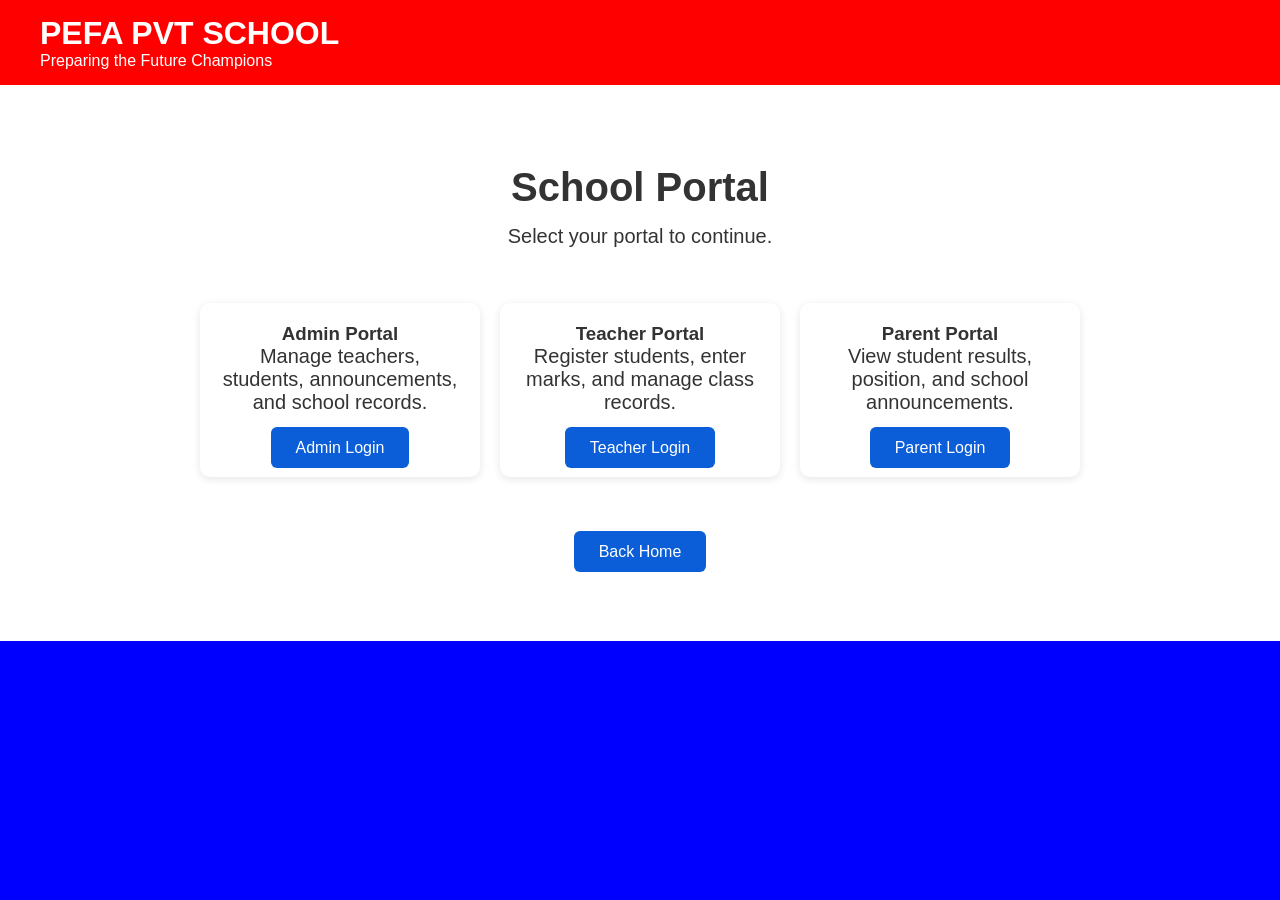
<file: login.html>
<!DOCTYPE html>
<html lang="en">
<head>
    <meta charset="UTF-8">
    <meta name="viewport" content="width=device-width, initial-scale=1.0">
    <title>PEFA PVT SCHOOL - Portal Login</title>
    <link rel="stylesheet" href="css/style.css">
</head>
<body>

<header>
    <div class="logo">
        <h1>PEFA PVT SCHOOL</h1>
        <p>Preparing the Future Champions</p>
    </div>
</header>

<section class="hero">
    <h2>School Portal</h2>
    <p>Select your portal to continue.</p>

    <div class="info">

        <div class="card">
            <h3>Admin Portal</h3>
            <p>Manage teachers, students, announcements, and school records.</p>
            <a href="admin.html" class="btn">Admin Login</a>
        </div>

        <div class="card">
            <h3>Teacher Portal</h3>
            <p>Register students, enter marks, and manage class records.</p>
            <a href="teacher.html" class="btn">Teacher Login</a>
        </div>

        <div class="card">
            <h3>Parent Portal</h3>
            <p>View student results, position, and school announcements.</p>
            <a href="parent.html" class="btn">Parent Login</a>
        </div>

    </div>

    <br><br>

    <a href="index.html" class="btn">Back Home</a>

</section>

</body>
</html>
</file>
<file: css/style.css>
*{
    margin:0;
    padding:0;
    box-sizing:border-box;
    font-family:Arial, sans-serif;
}

body{
    background:blue;
    color:#333;
}

header{
    background:red;
    color:white;
    display:flex;
    justify-content:space-between;
    align-items:center;
    padding:15px 40px;
}

nav a{
    color:white;
    text-decoration:none;
    margin-left:20px;
    font-weight:bold;
}

.hero{
    text-align:center;
    padding:80px 20px;
    background:white;
}

.hero h2{
    font-size:40px;
    margin-bottom:15px;
}

.hero p{
    font-size:20px;
    margin-bottom:25px;
}

.btn{
    background:#0b5ed7;
    color:white;
    padding:12px 25px;
    text-decoration:none;
    border-radius:6px;
}

.about{
    padding:40px;
    text-align:center;
}

.info{
    display:flex;
    justify-content:center;
    gap:20px;
    padding:30px;
    flex-wrap:wrap;
}

.card{
    width:280px;
    background:white;
    padding:20px;
    border-radius:10px;
    box-shadow:0 2px 8px rgba(0,0,0,.1);
}

footer{
    background:green;
    color:white;
    text-align:center;
    padding:20px;
    margin-top:30px;
}
.home-section {
    padding: 40px 20px;
    text-align: center;
    max-width: 1100px;
    margin: auto;
}

.home-section h2 {
    color:white;
    margin-bottom: 25px;
}

.home-section .info {
    margin-top: 20px;
}
</file>
